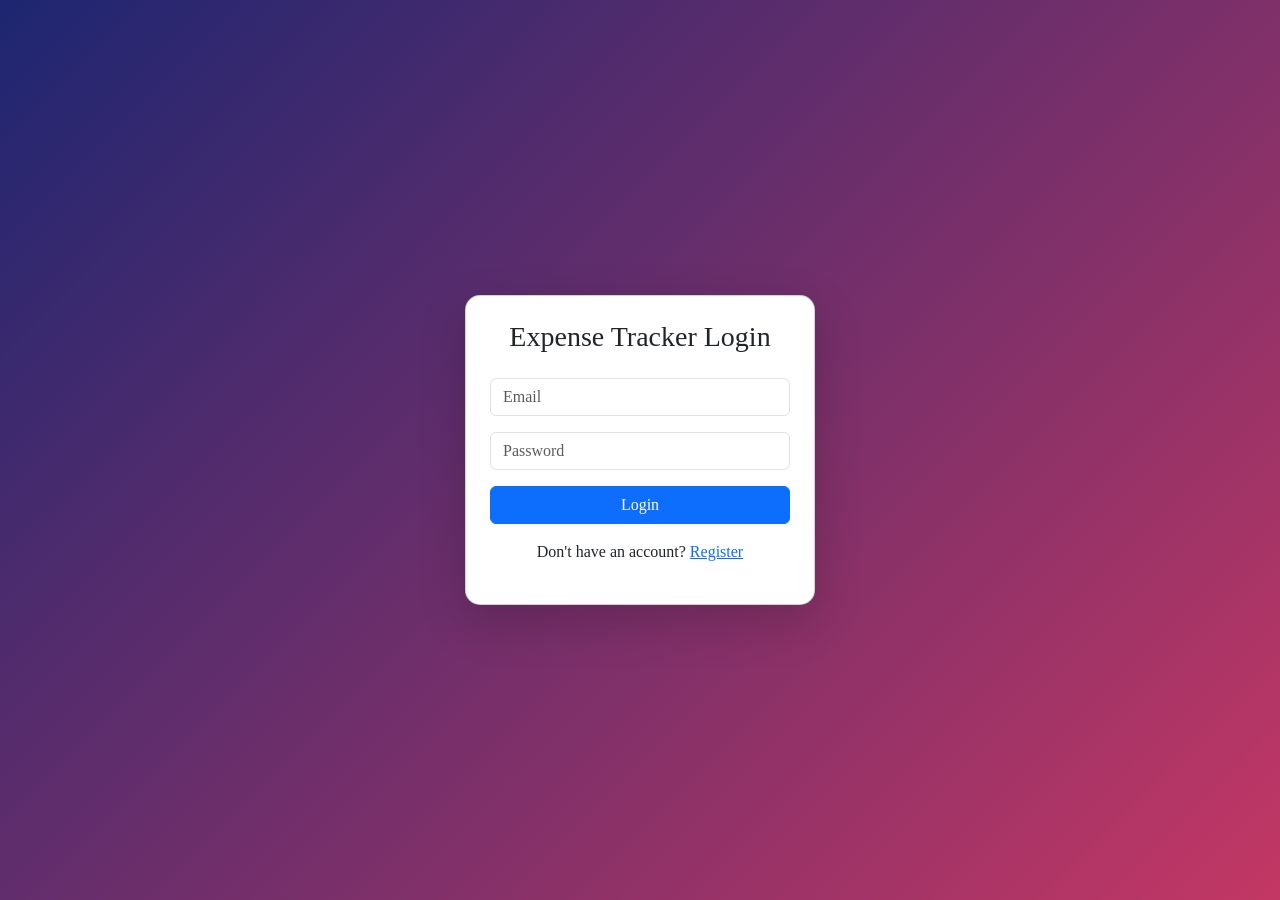
<file: src/main/resources/static/dashboard.html>
<!DOCTYPE html>
<html lang="en">

<head>
<meta charset="UTF-8">
<meta name="viewport" content="width=device-width, initial-scale=1.0">
<title>Dashboard | Expense Tracker</title>

<link href="https://cdn.jsdelivr.net/npm/bootstrap@5.3.2/dist/css/bootstrap.min.css" rel="stylesheet">

<link rel="stylesheet" href="css/style.css">

</head>

<body>

<nav class="navbar navbar-dark bg-dark">
<div class="container-fluid">
<span class="navbar-brand">Expense Tracker</span>

<button onclick="logout()" class="btn btn-danger">
Logout
</button>

</div>
</nav>

<div class="container mt-4">

<div class="row mb-4">
<div class="col-md-4">

<div class="card summary-card">

<h5>Total Expenses</h5>

<h2 id="totalExpense">₹ 0</h2>

</div>

</div>
</div>

<!-- Expense Form -->

<div class="card p-3 mb-4">

<h5>Add / Edit Expense</h5>

<form id="expenseForm">

<input type="hidden" id="expenseId">

<div class="row g-2">

<div class="col-md-3">
<input class="form-control" id="title" placeholder="Title" required>
</div>

<div class="col-md-2">
<select class="form-control" id="category">
<option>Food</option>
<option>Travel</option>
<option>Shopping</option>
<option>Utilities</option>
<option>Others</option>
</select>
</div>

<div class="col-md-2">
<input type="number" class="form-control" id="amount" placeholder="Amount" required>
</div>

<div class="col-md-2">
<input type="date" class="form-control" id="expenseDate" required>
</div>

<div class="col-md-2">
<select class="form-control" id="paymentMethod">
<option>Cash</option>
<option>Card</option>
<option>UPI</option>
</select>
</div>

<div class="col-md-1">
<button class="btn btn-primary w-100">Save</button>
</div>

</div>

</form>

</div>

<!-- Search -->

<div class="mb-3">

<input class="form-control w-25 d-inline" id="searchTitle" placeholder="Search by title">

<button class="btn btn-secondary" onclick="searchExpense()">Search</button>

<button class="btn btn-info" onclick="fetchExpenses()">Show All</button>

</div>

<!-- Expense Table -->

<table class="table table-hover">

<thead>

<tr>
<th>ID</th>
<th>Title</th>
<th>Category</th>
<th>Amount</th>
<th>Date</th>
<th>Payment</th>
<th>Action</th>
</tr>

</thead>

<tbody id="expenseTable"></tbody>

</table>

</div>

<script src="js/app.js"></script>

</body>
</html>
</file>
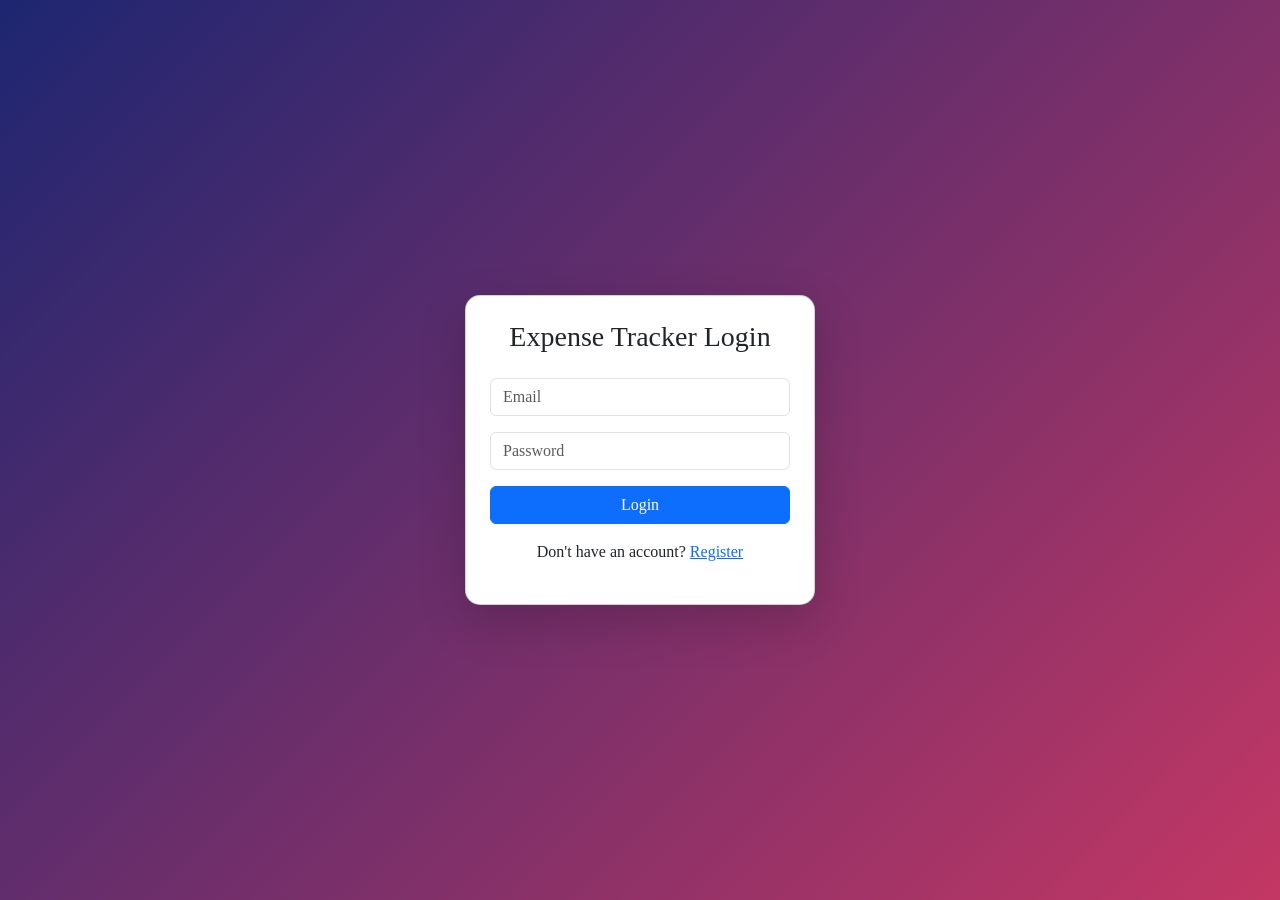
<file: src/main/resources/static/login.html>
<!DOCTYPE html>
<html lang="en">
<head>
    <meta charset="UTF-8">
    <meta name="viewport" content="width=device-width, initial-scale=1.0">
    <title>Login | Expense Tracker</title>
    <link href="https://cdn.jsdelivr.net/npm/bootstrap@5.3.2/dist/css/bootstrap.min.css" rel="stylesheet">
    <link rel="stylesheet" href="css/style.css">
</head>
<body class="login-body">

<div class="container vh-100 d-flex justify-content-center align-items-center">
    <div class="card login-card shadow-lg p-4">
        <h3 class="text-center mb-4">Expense Tracker Login</h3>
        <form id="loginForm">
            <input type="email" id="email" class="form-control mb-3" placeholder="Email" required>
            <input type="password" id="password" class="form-control mb-3" placeholder="Password" required>
            <button type="submit" class="btn btn-primary w-100">Login</button>
            <p class="text-center mt-3">
                Don't have an account? <a href="register.html">Register</a>
            </p>
        </form>
    </div>
</div>

<script src="js/app.js"></script>
</body>
</html>
</file>
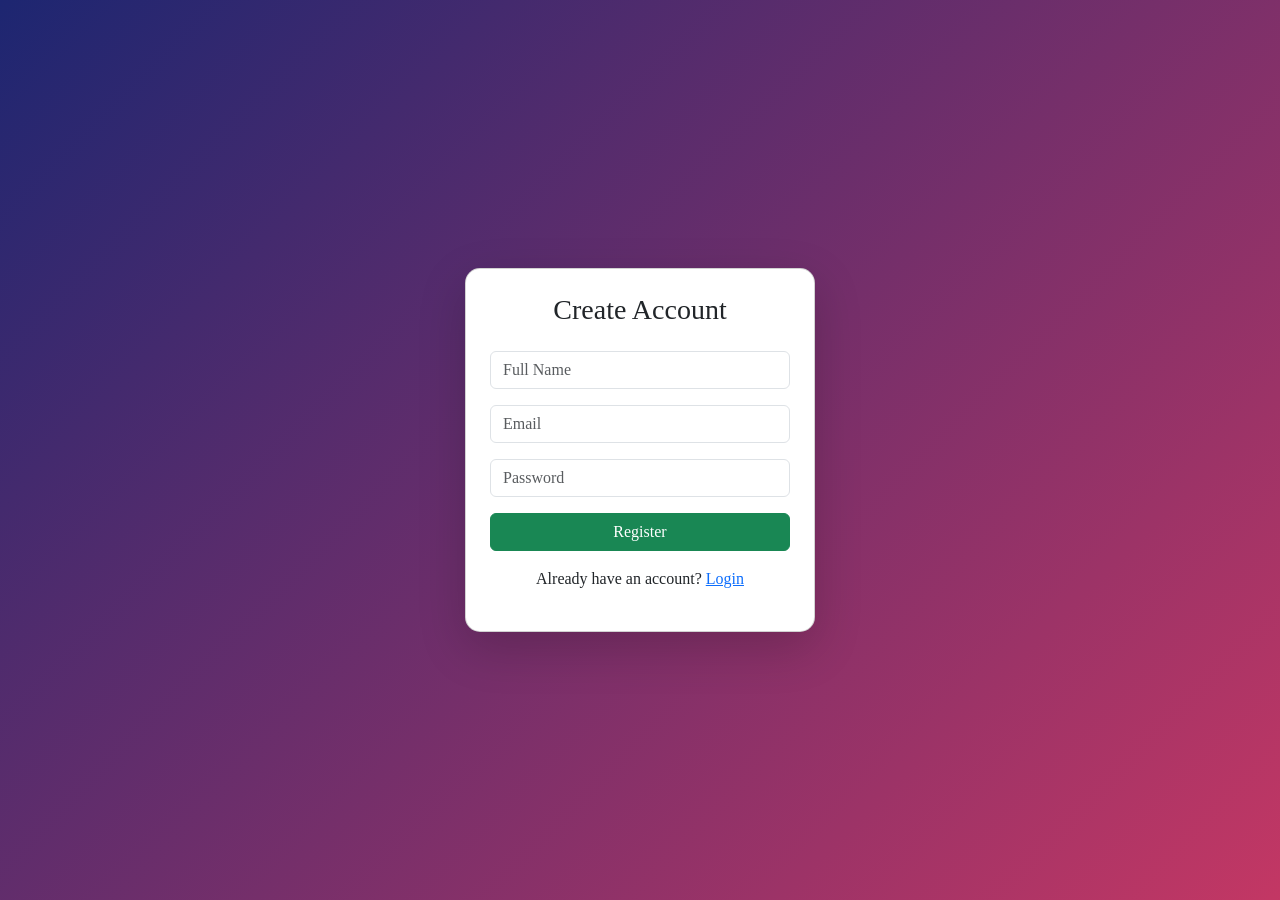
<file: src/main/resources/static/register.html>
<!DOCTYPE html>
<html lang="en">
<head>
    <meta charset="UTF-8">
    <meta name="viewport" content="width=device-width, initial-scale=1.0">
    <title>Register | Expense Tracker</title>
    <link href="https://cdn.jsdelivr.net/npm/bootstrap@5.3.2/dist/css/bootstrap.min.css" rel="stylesheet">
    <link rel="stylesheet" href="css/style.css">
</head>
<body class="login-body">

<div class="container vh-100 d-flex justify-content-center align-items-center">
    <div class="card login-card shadow-lg p-4">
        <h3 class="text-center mb-4">Create Account</h3>
        <form id="registerForm">
            <input type="text" id="name" class="form-control mb-3" placeholder="Full Name" required>
            <input type="email" id="email" class="form-control mb-3" placeholder="Email" required>
            <input type="password" id="password" class="form-control mb-3" placeholder="Password" required>
            <button type="submit" class="btn btn-success w-100">Register</button>
            <p class="text-center mt-3">
                Already have an account? <a href="login.html">Login</a>
            </p>
        </form>
    </div>
</div>

<script src="js/app.js"></script>
</body>
</html>
</file>
<file: src/main/resources/static/css/style.css>
body{
background: linear-gradient(135deg,#667eea,#764ba2);
font-family: 'Segoe UI';
}

.login-body{
background: linear-gradient(135deg,#1d2671,#c33764);
}

.login-card{
width:350px;
padding:30px;
border-radius:15px;
}

.summary-card{
padding:20px;
background:white;
border-radius:10px;
text-align:center;
box-shadow:0 4px 15px rgba(0,0,0,0.2);
}

.high-value td{
background:#ff4d4d;
color:rgb(236, 194, 175);
font-weight:bold;
}
</file>
